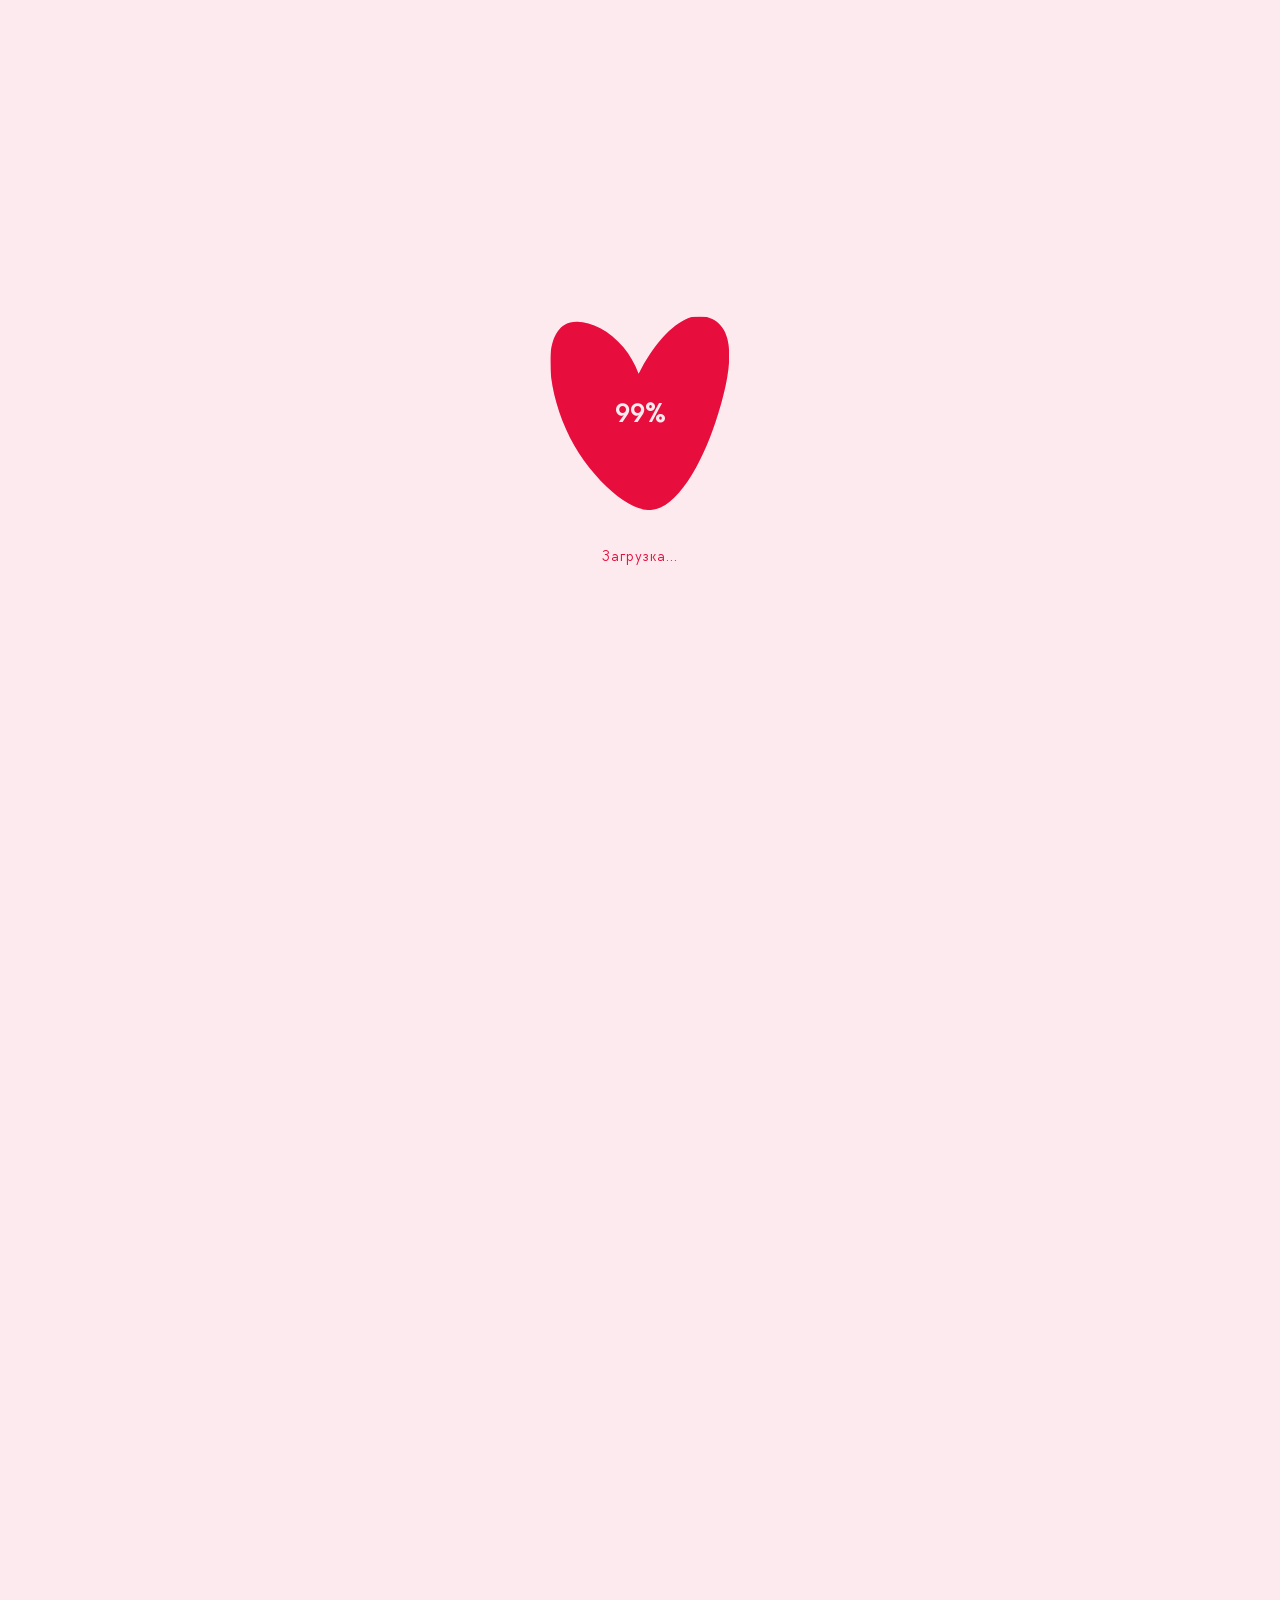
<file: index.html>
<!doctype html>
<html lang="ru">
<head>
  <meta charset="utf-8">
  <meta name="viewport" content="width=device-width, initial-scale=1">
  <title>Саша и Ксюша: приглашение на свадьбу</title>
  <meta name="description" content="Приглашаем стать частью нашей&nbsp;свадьбы!">
  <meta name="robots" content="noindex, nofollow">

  <!-- Open Graph -->
  <meta property="og:site_name" content="Приглашение">
  <meta property="og:url" content="https://schepi.love">
  <meta property="og:type" content="website">
  <meta property="og:title" content="Саша и Ксюша: приглашение на свадьбу">
  <meta property="og:description" content="Приглашаем стать частью нашей&nbsp;свадьбы!">
  <meta property="og:image" content="https://schepi.love/assets/images/og-image.png">
  <meta property="og:image:width" content="1200">
  <meta property="og:image:height" content="630">
  <meta property="og:image:alt" content="Приглашаем стать частью нашей&nbsp;свадьбы!">
  <meta name="twitter:card" content="summary_large_image">
  <meta name="twitter:title" content="Саша и Ксюша: приглашение на свадьбу">
  <meta name="twitter:description" content="Приглашаем стать частью нашей&nbsp;свадьбы!">
  <meta name="twitter:image" content="https://schepi.love/assets/images/og-image.png">
  <meta name="twitter:image:alt" content="Приглашаем стать частью нашей&nbsp;свадьбы!">

  <link rel="apple-touch-icon" sizes="180x180" href="assets/favicon/apple-touch-icon.png">
  <link rel="icon" type="image/png" sizes="32x32" href="assets/favicon/favicon-32x32.png">
  <link rel="icon" type="image/png" sizes="16x16" href="assets/favicon/favicon-16x16.png">
  <link rel="manifest" href="assets/favicon/site.webmanifest">

  <!-- Сбрасываем скролл до рендера страницы, чтобы не было flash -->
  <script>
    document.documentElement.classList.add('is-preloading');
    if ('scrollRestoration' in history) history.scrollRestoration = 'manual';
    document.documentElement.scrollTop = 0;
    window.scrollTo(0, 0);
  </script>

  <link rel="preload" href="assets/fonts/lapkoi.woff2" as="font" type="font/woff2" crossorigin>
  <link rel="preload" href="assets/fonts/TTChocolates-Regular.woff2" as="font" type="font/woff2" crossorigin>
  <link rel="preload" href="assets/fonts/TTChocolates-Bold.woff2" as="font" type="font/woff2" crossorigin>

  <link rel="stylesheet" href="styles.css">
</head>
<body>

  <audio id="bg-music" loop preload="none">
    <source src="assets/audio/background.mp3" type="audio/mpeg">
  </audio>

  <!-- Экран загрузки -->
  <div class="loader" id="loader">
    <div class="loader__heart-wrap">
      <div class="loader__heart-track"></div>
      <div class="loader__heart-fill" id="loaderFill"></div>
      <span class="loader__percent" id="loaderPercent">0%</span>
    </div>
    <p class="loader__text" id="loaderText">Загрузка.</p>
  </div>

  <!-- Музыкальная заставка -->
  <div class="music-gate" id="musicGate">
    <div class="gate__heart-wrap">
      <div class="gate__heart-bg"></div>
      <p class="gate__text">Нажмите,<br>чтобы открыть<br>приглашение</p>
    </div>
  </div>

  <main class="page">

    <!-- ── ШАПКА ─────────────────────────────────────────────── -->
    <section class="hero">
      <div class="container">

        <div class="hero__childhood">
          <div class="hero-polaroid hero-seq hero-seq-left">
            <figure class="polaroid polaroid--tilt-left">
              <picture>
                <source srcset="assets/images/sasha-child.webp" type="image/webp">
                <img class="polaroid__photo" src="assets/images/sasha-child.png" alt="Саша в детстве">
              </picture>
              <figcaption class="polaroid__caption" data-text="hero.captionSasha">это - Саша</figcaption>
            </figure>
          </div>

          <div class="hero-polaroid hero-seq hero-seq-right">
            <figure class="polaroid polaroid--tilt-right">
              <picture>
                <source srcset="assets/images/ksusha-child.webp" type="image/webp">
                <img class="polaroid__photo" src="assets/images/ksusha-child.png" alt="Ксюша в детстве">
              </picture>
              <figcaption class="polaroid__caption" data-text="hero.captionKsusha">а это - Ксюша</figcaption>
            </figure>
          </div>
        </div>

        <div class="greeting hero-seq hero-seq-text">
          <h1 class="h1"  data-text="hero.greetingTitle">Узнали?</h1>
          <p class="lead" data-text="hero.greetingText">
            Время пронеслось незаметно&nbsp;— и&nbsp;у&nbsp;этих&nbsp;двух&nbsp;милашек уже&nbsp;скоро&nbsp;свадьба!
          </p>
          <p class="lead lead--emphasis" data-text="hero.greetingBold">
            Да-да, сами в&nbsp;шоке!
          </p>
        </div>

        <div class="hero__couple hero-seq hero-seq-couple">
          <figure class="polaroid polaroid--tilt-small">
            <picture>
              <source srcset="assets/images/couple-heart.webp" type="image/webp">
              <img class="polaroid__photo" src="assets/images/couple-heart.png" alt="Саша и Ксюша сегодня">
            </picture>
            <figcaption class="polaroid__caption" data-text="hero.captionCouple">и вот мы теперь!</figcaption>
          </figure>
        </div>

        <div class="invitation-intro">
          <h2 class="h1 reveal-text"  data-text="hero.inviteTitle">Дорогие и близкие!</h2>
          <p class="lead reveal-text" data-text="hero.inviteText">
            Хотим разделить с&nbsp;вами одни&nbsp;из&nbsp;самых&nbsp;важных&nbsp;и&nbsp;радостных моментов&nbsp;нашей&nbsp;жизни!
          </p>
          <p class="lead lead--emphasis reveal-text" data-text="hero.inviteBold">
            Приглашаем стать частью нашей&nbsp;свадьбы!
          </p>
        </div>

      </div>
    </section>

    <div class="schedule__sep reveal" aria-hidden="true" hidden>
      <img src="assets/icons/heart-3.svg" alt="" class="schedule__sep-heart">
    </div>

    <!-- ── ПРОГРАММА ──────────────────────────────────────────── -->
    <section class="schedule">
      <div class="container">

        <!-- Роспись -->
        <article class="schedule__day js-day1" hidden>
          <h2 class="h1 schedule__label reveal-text">Роспись</h2>

          <div class="schedule__date-block">
            <p class="schedule__date selectable reveal-text">Четверг, 16&nbsp;июля 2026&nbsp;года</p>
          </div>

          <div class="cal reveal" aria-label="Неделя 13–19 июля 2026">
            <div class="cal__month">Июль 2026</div>
            <div class="cal__grid">
              <div class="cal__dow">Пн</div><div class="cal__dow">Вт</div>
              <div class="cal__dow">Ср</div><div class="cal__dow">Чт</div>
              <div class="cal__dow">Пт</div><div class="cal__dow">Сб</div>
              <div class="cal__dow">Вс</div>
              <div class="cal__day">13</div><div class="cal__day">14</div>
              <div class="cal__day">15</div>
              <div class="cal__day cal__day--d1" title="День росписи">
                <span class="cal__heart" aria-hidden="true">
                  <img class="heart_date" src="assets/icons/heart-3.svg" alt="">
                </span>
                <span class="cal__day-num">16</span>
              </div>
              <div class="cal__day">17</div><div class="cal__day">18</div>
              <div class="cal__day">19</div>
            </div>
          </div>

          <div class="program reveal">
            <div class="program__header">
              <span class="program__title-wrap">
                <img src="assets/icons/rings.svg"   alt="" class="program__icon--rings">
                <span class="program__title">Тайминги</span>
                <img src="assets/icons/heart-1.svg" alt="" class="program__icon--heart">
              </span>
            </div>
            <ul class="program__list" role="list">
              <li class="program__item">
                <span class="program__time">16:00</span>
                <span class="program__event">сбор у входа</span>
              </li>
              <li class="program__sep" aria-hidden="true"></li>
              <li class="program__item">
                <span class="program__time">16:20</span>
                <span class="program__event">вход во дворец</span>
              </li>
              <li class="program__sep" aria-hidden="true"></li>
              <li class="program__item">
                <span class="program__time">~16:40</span>
                <span class="program__event">церемония</span>
              </li>
              <li class="program__sep" aria-hidden="true"></li>
              <li class="program__item">
                <span class="program__time">~17:20</span>
                <span class="program__event">завершение</span>
              </li>
            </ul>
          </div>

          <div class="dresscode">
            <img class="block-icon reveal" src="assets/icons/dress.svg" alt="" aria-hidden="true">
            <h2 class="h1 dresscode__heading reveal-text">Дресс-код</h2>
            <p class="lead reveal-text">
              Выбирайте что-то праздничное, светлое и&nbsp;яркое — в&nbsp;тон праздника!
              Никаких излишне строгих и&nbsp;чёрных&nbsp;нарядов!
            </p>
            <p class="dresscode__warning reveal-text">
              Важно: в&nbspбелом&nbsp— только&nbspневеста!
            </p>
          </div>

          <div class="venue-block">
            <img class="block-icon reveal" src="assets/icons/map.svg" alt="" aria-hidden="true">
            <h2 class="h1 schedule__venue-title reveal-text">Место росписи</h2>
            <div class="venue">
              <figure class="polaroid polaroid--tilt-small venue__polaroid reveal">
                <img class="polaroid__photo" src="assets/images/venue-zags.webp" alt="Дворец бракосочетания на ВДНХ" loading="lazy">
                <figcaption class="polaroid__caption">Дворец бракосочетания на&nbsp;ВДНХ</figcaption>
              </figure>
              <p class="venue__address selectable reveal-text">Москва, проспект&nbsp;Мира, дом&nbsp;119&nbsp;стр&nbsp;421</p>
              <a class="btn btn_secondary reveal"
                 href="https://yandex.com/maps/-/CPCVQRl3"
                 target="_blank" rel="noopener noreferrer">Построить маршрут</a>
              <div class="parking venue-access reveal">
                <button class="parking__toggle" type="button"
                        aria-expanded="false" aria-controls="zags-access">
                  <span>как проехать</span>
                  <span class="parking__chevron" aria-hidden="true"></span>
                </button>
                <div class="parking__panel" id="zags-access" aria-hidden="true">
                  <div class="parking__panel-inner">
                    <div class="venue-access__card">
                      <p class="venue-access__text">
                        В&nbsp;день росписи можно проехать <b>на&nbsp;такси</b> на&nbsp;территорию&nbsp;ВДНХ прямо до&nbsp;здания Дворца бракосочетания: заезжать нужно через <a class="venue-access__text-link" href="https://yandex.ru/maps/-/CPtcaXnZ" target="_blank">КПП «1‑й&nbsp;Лихоборский»</a> с&nbsp;улицы Сельскохозяйственная<br/><br/><b>На&nbsp;личном авто</b> проехать прямо до&nbsp;здания дворца не&nbsp;получится, но&nbsp;можно оставить автомобиль на&nbsp;парковке возле <a class="venue-access__text-link" href="https://yandex.ru/maps/-/CPtcaXnZ" target="_blank">КПП «1‑й&nbsp;Лихоборский»</a> (350&nbsp;₽&nbsp;/&nbsp;час) и&nbsp;дойти пешком (около 5&nbsp;минут)<br/><br/>Интерактивная карта для удобства:
                      </p>
                      <div class="venue-access__map">
                        <iframe class="venue-access__iframe"
                                title="Маршрут от КПП «1-й Лихоборский» до Дворца бракосочетания"
                                data-src="https://yandex.ru/map-widget/v1/?um=constructor%3Ab5a00c6cb3d224ced686630fccbe30396a4fd5f0b3b00ae938d5b0f5fa74bb98&amp;source=constructor"
                                loading="lazy"
                                allowfullscreen></iframe>
                      </div>
                    </div>
                  </div>
                </div>
              </div>
            </div>
          </div>
        </article>

        <div class="schedule__sep js-sep-zags reveal" aria-hidden="true" hidden>
          <img src="assets/icons/heart-3.svg" alt="" class="schedule__sep-heart">
        </div>

        <!-- Семейный ужин -->
        <article class="schedule__day js-dinner" hidden>
          <h2 class="h1 schedule__label reveal-text">Семейный ужин</h2>

          <div class="schedule__date-block">
            <p class="schedule__date selectable reveal-text">Четверг, 16 июля 2026 года</p>
          </div>

          <div class="cal reveal" aria-label="Неделя 13–19 июля 2026">
            <div class="cal__month">Июль 2026</div>
            <div class="cal__grid">
              <div class="cal__dow">Пн</div><div class="cal__dow">Вт</div>
              <div class="cal__dow">Ср</div><div class="cal__dow">Чт</div>
              <div class="cal__dow">Пт</div><div class="cal__dow">Сб</div>
              <div class="cal__dow">Вс</div>
              <div class="cal__day">13</div><div class="cal__day">14</div>
              <div class="cal__day">15</div>
              <div class="cal__day cal__day--d1" title="Семейный ужин">
                <span class="cal__heart" aria-hidden="true">
                  <img class="heart_date" src="assets/icons/heart-3.svg" alt="">
                </span>
                <span class="cal__day-num">16</span>
              </div>
              <div class="cal__day">17</div><div class="cal__day">18</div>
              <div class="cal__day">19</div>
            </div>
          </div>

          <div class="program reveal">
            <div class="program__header">
              <span class="program__title-wrap">
                <img src="assets/icons/rings.svg" alt="" class="program__icon--rings">
                <span class="program__title">Тайминги</span>
                <img src="assets/icons/heart-1.svg" alt="" class="program__icon--heart">
              </span>
            </div>
            <ul class="program__list" role="list">
              <li class="program__item">
                <span class="program__time">18:00</span>
                <span class="program__event">сбор гостей</span>
              </li>
              <li class="program__sep" aria-hidden="true"></li>
              <li class="program__item">
                <span class="program__time">~20:30</span>
                <span class="program__event">тортик</span>
              </li>
              <li class="program__sep" aria-hidden="true"></li>
              <li class="program__item">
                <span class="program__time">~22:00</span>
                <span class="program__event">завершение</span>
              </li>
            </ul>
          </div>

          <div class="venue-block">
            <img class="block-icon reveal" src="assets/icons/map.svg" alt="" aria-hidden="true">
            <h2 class="h1 schedule__venue-title reveal-text">Место ужина</h2>
            <div class="venue">
              <figure class="polaroid polaroid--tilt-small venue__polaroid reveal">
                <img class="polaroid__photo" src="assets/images/bereg-veranda.webp" alt="Ресторан «Берег», верхняя веранда" loading="lazy">
                <figcaption class="polaroid__caption">Ресторан Берег,<br>верхняя веранда</figcaption>
              </figure>
              <p class="venue__address selectable reveal-text">Москва, улица&nbsp;Исаковского, дом&nbsp;37&nbsp;корпус&nbsp;2&nbsp;строение&nbsp;1</p>
              <a class="btn btn_secondary reveal"
                 href="https://yandex.ru/maps/-/CPhcE8O-"
                 target="_blank" rel="noopener noreferrer">Построить маршрут</a>
              <div class="parking reveal">
                <button class="parking__toggle" type="button"
                        aria-expanded="false" aria-controls="dinner-parking">
                  <span>парковка для гостей</span>
                  <span class="parking__chevron" aria-hidden="true"></span>
                </button>
                <div class="parking__panel" id="dinner-parking" aria-hidden="true">
                  <div class="parking__panel-inner">
                    <figure class="parking__card">
                      <img class="parking__image"
                           src="assets/images/bereg-parking.webp"
                           alt="Схема проезда к парковке ресторана «Берег»"
                           loading="lazy">
                      <button class="parking__zoom" type="button"
                              aria-haspopup="dialog" aria-controls="parking-lightbox">
                        увеличить
                      </button>
                    </figure>
                  </div>
                </div>
              </div>
            </div>
          </div>
        </article>

        <div class="schedule__sep js-sep-party reveal" aria-hidden="true" hidden>
          <img src="assets/icons/heart-3.svg" alt="" class="schedule__sep-heart">
        </div>

        <!-- Вечеринка -->
        <article class="schedule__day js-day2" hidden>
          <h2 class="h1 schedule__label reveal-text">Вечеринка</h2>

          <div class="schedule__date-block">
            <p class="schedule__date selectable reveal-text">Воскресенье, 19 июля 2026 года</p>
          </div>

          <div class="cal reveal" aria-label="Неделя 13–19 июля 2026">
            <div class="cal__month">Июль 2026</div>
            <div class="cal__grid">
              <div class="cal__dow">Пн</div><div class="cal__dow">Вт</div>
              <div class="cal__dow">Ср</div><div class="cal__dow">Чт</div>
              <div class="cal__dow">Пт</div><div class="cal__dow">Сб</div>
              <div class="cal__dow">Вс</div>
              <div class="cal__day">13</div><div class="cal__day">14</div>
              <div class="cal__day">15</div><div class="cal__day">16</div>
              <div class="cal__day">17</div><div class="cal__day">18</div>
              <div class="cal__day cal__day--d2" title="Вечеринка">
                <span class="cal__heart" aria-hidden="true">
                  <img class="heart_date" src="assets/icons/heart-3.svg" alt="">
                </span>
                <span class="cal__day-num">19</span>
              </div>
            </div>
          </div>

          <div class="program program--glass reveal">
            <div class="program__header">
              <span class="program__title-wrap">
                <img src="assets/icons/rings.svg"   alt="" class="program__icon--rings">
                <span class="program__title">Тайминги</span>
                <img src="assets/icons/heart-1.svg" alt="" class="program__icon--heart">
              </span>
            </div>
            <ul class="program__list" role="list">
              <li class="program__item">
                <span class="program__time">15:00</span>
                <span class="program__event">сбор гостей</span>
              </li>
              <li class="program__sep" aria-hidden="true"></li>
              <li class="program__item">
                <span class="program__time">16:00</span>
                <span class="program__event">церемония</span>
              </li>
              <li class="program__sep" aria-hidden="true"></li>
              <li class="program__item">
                <span class="program__time">17:15</span>
                <span class="program__event">праздничный ужин</span>
              </li>
              <li class="program__sep" aria-hidden="true"></li>
              <li class="program__item">
                <span class="program__time">18:20</span>
                <span class="program__event">горячие блюда</span>
              </li>
              <li class="program__sep" aria-hidden="true"></li>
              <li class="program__item">
                <span class="program__time">19:55</span>
                <span class="program__event">первый танец</span>
              </li>
              <li class="program__sep" aria-hidden="true"></li>
              <li class="program__item">
                <span class="program__time">20:40</span>
                <span class="program__event">тортик</span>
              </li>
              <li class="program__sep" aria-hidden="true"></li>
              <li class="program__item">
                <span class="program__time">21:30</span>
                <span class="program__event">танцы</span>
              </li>
              <li class="program__sep" aria-hidden="true"></li>
              <li class="program__item">
                <span class="program__time">23:00</span>
                <span class="program__event">завершение</span>
              </li>
            </ul>
            <img src="assets/icons/glass.svg" alt="" class="program__glass-img">
          </div>

          <div class="age-limit">
            <img class="block-icon reveal" src="assets/icons/18+.svg" alt="" aria-hidden="true">
            <p class="h1 age-limit__badge reveal-text">Только взрослые</p>
            <p class="lead reveal-text">
              Мы хотим, чтобы все гости могли отдохнуть и&nbsp;круто провести время, поэтому праздник&nbsp;строго&nbsp;без&nbsp;детей
            </p>
          </div>

          <div class="dresscode">
            <img class="block-icon reveal" src="assets/icons/dress.svg" alt="" aria-hidden="true">
            <h2 class="h1 dresscode__heading reveal-text">Дресс-код</h2>
            <p class="lead dresscode__lead reveal-text">
              Будем рады, если&nbsp;вы&nbsp;поддержите стиль и&nbsp;цвет нашей свадьбы в&nbsp;своих&nbsp;нарядах
            </p>

            <div class="dresscode__palette reveal">
              <span class="dresscode__swatch" style="--sw: #F3D8CD" title="#F3D8CD"></span>
              <span class="dresscode__swatch" style="--sw: #E7D2E5" title="#E7D2E5"></span>
              <span class="dresscode__swatch" style="--sw: #CCDBE2" title="#CCDBE2"></span>
              <span class="dresscode__swatch" style="--sw: #EDB3C9" title="#EDB3C9"></span>
            </div>

            <p class="dresscode__warning reveal-text">
              Важно: в&nbspбелом&nbsp— только&nbspневеста!
            </p>

            <div class="carousel reveal" role="region" aria-label="Примеры образов">
              <figure class="polaroid polaroid--tilt-small carousel__polaroid">
                <div class="carousel__photos">
                  <img class="carousel__slide is-active" src="assets/images/look_01.webp" alt="Пример образа 1">
                  <img class="carousel__slide" src="assets/images/look_02.webp" alt="Пример образа 2" loading="lazy">
                  <img class="carousel__slide" src="assets/images/look_03.webp" alt="Пример образа 3" loading="lazy">
                  <img class="carousel__slide" src="assets/images/look_04.webp" alt="Пример образа 4" loading="lazy">
                  <img class="carousel__slide" src="assets/images/look_05.webp" alt="Пример образа 5" loading="lazy">
                  <button class="carousel__btn carousel__btn--prev" aria-label="Предыдущий образ">&#8249;</button>
                  <button class="carousel__btn carousel__btn--next" aria-label="Следующий образ">&#8250;</button>
                </div>
                <figcaption class="polaroid__caption carousel__counter" aria-live="polite">1 / 5</figcaption>
              </figure>
            </div>
          </div>

          
          <div class="wishes">
            <img class="block-icon reveal" src="assets/icons/gift.svg" alt="" aria-hidden="true">
            <h2 class="h1 reveal-text">Мини-пожелание</h2>
            <p class="lead reveal-text">
              Цветы завянут, а&nbsp;предметов для&nbsp;дома у&nbsp;нас уже и&nbsp;так&nbsp;предостаточно. Лучший&nbsp;подарок&nbsp;— вклад в&nbsp;семейный бюджет или&nbsp;свадебное&nbsp;путешествие!
            </p>
          </div>

          <div class="venue-block">
            <img class="block-icon reveal" src="assets/icons/map.svg" alt="" aria-hidden="true">
            <h2 class="h1 schedule__venue-title reveal-text">Место вечеринки</h2>
            <div class="venue">
              <figure class="polaroid polaroid--tilt-small venue__polaroid reveal">
                <img class="polaroid__photo" src="assets/images/venue-sunveranda.jpg" alt="The Sun Veranda" loading="lazy">
                <figcaption class="polaroid__caption">The Sun Veranda</figcaption>
              </figure>
              <p class="venue__address selectable reveal-text">Московская область, город&nbsp;Солнечногорск, Тимоновское&nbsp;шоссе,&nbsp;дом&nbsp;36</p>
              <a class="btn btn_secondary reveal"
                 href="https://yandex.com/maps/-/CPCVQ4ic"
                 target="_blank" rel="noopener noreferrer">Построить маршрут</a>
            </div>
          </div>

          <div class="chat" id="chat" hыузidden>
            <img class="block-icon reveal" src="assets/icons/chat.svg" alt="" aria-hidden="true">
            <h2 class="h1 reveal-text">Чат для гостей</h2>
            <p class="lead reveal-text">
              Мы&nbsp;создали чатик&nbsp;праздника, в&nbsp;котором будем общаться и&nbsp;обмениваться контентом до, во&nbsp;время и&nbsp;после&nbsp;свадьбы
            </p>
            <a class="btn btn_secondary reveal" href="https://t.me/+7CnT7kTB7nszODEy" target="_blank" rel="noopener noreferrer">Вступить в&nbsp;чатик</a>
          </div>

           <div class="contacts">
            <img class="block-icon reveal" src="assets/icons/contacts.svg" alt="" aria-hidden="true">
            <h2 class="h1 reveal-text">Контакты</h2>
            <p class="lead reveal-text">Остались вопросы по мероприятию или&nbsp;готовите&nbsp;творческий&nbsp;подарок?</p>
            <ul class="contacts__list">
              <li class="contacts__item reveal-text">
                <span class="contacts__role selectable">Александр, ведущий</span>
                <a class="contacts__phone" href="tel:+79653122266">+7 (965) 312-22-66</a>
              </li>
              <li class="contacts__item reveal-text">
                <span class="contacts__role selectable">Аделина, организатор</span>
                <a class="contacts__phone" href="tel:+79677737711">+7 (967) 773-77-11</a>
              </li>
            </ul>
          </div>
         
        </article>

      </div>
    </section>

    <div class="schedule__sep reveal" aria-hidden="true" hidden>
      <img src="assets/icons/heart-3.svg" alt="" class="schedule__sep-heart">
    </div>

    <!-- ── АНКЕТА ──────────────────────────────────────────────── -->
    <section class="rsvp" id="rsvp">
      <div class="container">
        <h2 class="h1 reveal-text">Анкета для гостей</h2>
        <p class="lead reveal-text">Пожалуйста, заполните данные за себя и каждого,&nbsp;кто идёт&nbsp;с&nbsp;вами</p>
        <form class="rsvp-form" id="rsvp-form" novalidate>
          <div class="rsvp-form__list reveal" id="rsvp-guest-list"></div>
          <button type="button" class="btn btn_secondary rsvp-form__add-btn reveal" id="rsvp-add-btn">+ Добавить гостя</button>
          <button type="submit" class="btn rsvp-form__submit reveal">Отправить анкету</button>

          <div class="rsvp-confirm" id="rsvp-confirm" hidden>
            <div class="rsvp-confirm__heart"></div>
            <p class="rsvp-confirm__title">Спасибо за&nbsp;ответы!</p>
            <p class="rsvp-confirm__text">Ксюша уже придумала идеальную рассадку&nbsp;гостей. Саша тоже… Но&nbsp;это&nbsp;уже совсем другая&nbsp;история&nbsp;😄</p>
          </div>
        </form>
      </div>
    </section>

  </main>

  <!-- ── ПОДВАЛ ─────────────────────────────────────────────── -->
  <footer class="footer">
    <div class="container">
      <p class="footer__sign reveal-text">с любовью, Ксюша&nbsp;и&nbsp;Саша</p>
      <div class="footer__heart-wrap reveal">
        <picture>
          <source srcset="assets/images/couple-heart-footer.webp" type="image/webp">
          <img class="footer__photo" src="assets/images/couple-heart-footer.png" alt="Ксюша и Саша" loading="lazy">
        </picture>
      </div>
    </div>
  </footer>

  <dialog class="lightbox" id="parking-lightbox" aria-label="Схема парковки">
    <button class="lightbox__close" type="button" aria-label="Закрыть">&times;</button>
    <img class="lightbox__image"
         src="assets/images/bereg-parking.webp"
         alt="Схема проезда к парковке ресторана «Берег»">
  </dialog>

  <script src="config.js"></script>
  <script src="script.js"></script>
  <script src="app.js"></script>

</body>
</html>
</file>
<file: styles.css>
/* ============================================================
   СВАДЕБНЫЙ САЙТ — СТИЛИ
   ============================================================ */


/* ------------------------------------------------------------
   1. ШРИФТЫ
   ------------------------------------------------------------ */

@font-face {
  font-family: "Lapkoi";
  src: url("assets/fonts/lapkoi.woff2") format("woff2");
  font-weight: 200 400;
  font-style: normal;
  font-display: swap;
}

@font-face {
  font-family: "TT Chocolates";
  src: url("assets/fonts/TTChocolates-Regular.woff2") format("woff2");
  font-weight: 400;
  font-style: normal;
  font-display: swap;
}

@font-face {
  font-family: "TT Chocolates";
  src: url("assets/fonts/TTChocolates-Bold.woff2") format("woff2");
  font-weight: 700;
  font-style: normal;
  font-display: swap;
}


/* ------------------------------------------------------------
   2. ДИЗАЙН-ТОКЕНЫ
   Меняй значения здесь — сайт обновится везде разом.
   ------------------------------------------------------------ */

:root {
  --color-bg:        #FCEAEE;
  --color-text:      #340410;
  --color-accent:    #E70D3D;
  --color-card:      #E70D3D;
  --color-card-text: #FCEAEE;
  --color-white:     #FFFFFF;

  --font-heading: "Lapkoi", "Caveat", cursive;
  --font-body:    "TT Chocolates", "Onest", system-ui, sans-serif;

  /* Базовые значения для экранов ≤389px */
  --fs-heading: 60px;
  --fs-body:    20px;
  --fs-caption: calc(var(--fs-heading) * 0.62);
  --max-text:   350px;

  --space-xs:  8px;
  --space-sm:  16px;
  --space-md:  24px;
  --space-lg:  40px;
  --space-xl:  72px;

  --content-max: 640px;

  --radius-sm:   6px;
  --radius-md:   16px;
  --radius-lg:   28px;
  --radius-pill: 999px;
}


/* ------------------------------------------------------------
   3. СБРОС / БАЗОВЫЕ
   ------------------------------------------------------------ */

*, *::before, *::after {
  box-sizing: border-box;
}

[hidden] {
  display: none !important;
}

html {
  scroll-behavior: auto;
  overflow-x: clip;
}

body {
  margin: 0;
  background: var(--color-bg);
  color: var(--color-text);
  font-family: var(--font-body);
  font-size: var(--fs-body);
  line-height: 1.35;
  -webkit-font-smoothing: antialiased;
  -moz-osx-font-smoothing: grayscale;
  overflow-x: hidden;
  user-select: none;
  -webkit-user-select: none;
}

/* Скролл-лок под заставкой */
html.is-locked,
body.is-locked {
  overflow: hidden;
}

body.is-locked {
  position: fixed;
  inset: 0;
  width: 100%;
}

/* Скроллбар */
::-webkit-scrollbar {
  width: 12px;
  height: 12px;
}

::-webkit-scrollbar-thumb {
  background-color: var(--color-accent);
}

::-webkit-scrollbar-track {
  background-color: var(--color-bg);
}

img, svg {
  display: block;
  max-width: 100%;
}


/* ------------------------------------------------------------
   4. ТИПОГРАФИКА
   ------------------------------------------------------------ */

.h1, .h2 {
  font-family: var(--font-heading);
  font-weight: 200;
  color: var(--color-accent);
  text-align: center;
  line-height: normal;
  margin: 0 auto var(--space-md);
  font-size: var(--fs-heading);
  max-width: var(--max-text);
}

a, button {
  -webkit-tap-highlight-color: transparent;
}

.lead {
  text-align: center;
  font-size: var(--fs-body);
  line-height: normal;
  margin: 0 auto var(--space-sm);
  max-width: var(--max-text);
}

.lead--emphasis {
  font-weight: 700;
}

/* Текст, который можно выделить (адреса, телефоны) */
.selectable {
  user-select: text;
  -webkit-user-select: text;
}


/* ------------------------------------------------------------
   5. КОМПОНЕНТЫ
   ------------------------------------------------------------ */

.container {
  width: 100%;
  max-width: var(--content-max);
  margin: 0 auto;
  padding: 0 var(--space-md);
}

/* ---- Полароид ---- */
.polaroid {
  display: block;
  background: var(--color-white);
  padding: 12px 12px 0;
  box-shadow: 0 8px 22px rgba(52, 4, 16, 0.12);
  position: relative;
  width: 100%;
  max-width: 100%;
  margin-inline: auto;
  transform-origin: center 18%;
  will-change: transform, opacity;
}

.polaroid__photo {
  display: block;
  width: 100%;
  aspect-ratio: 1 / 1;
  object-fit: cover;
  background: #f4f4f4;
}

.polaroid__caption {
  font-family: var(--font-heading);
  font-weight: 200;
  font-size: var(--fs-caption);
  color: var(--color-text);
  text-align: center;
  padding: 10px 4px 18px;
  line-height: 1;
  word-break: normal;
}

.polaroid--tilt-left  { transform: rotate(-6deg); }
.polaroid--tilt-right { transform: rotate(5deg); }
.polaroid--tilt-small { transform: rotate(-2deg); }

/* Подписи в детских полароидах — масштабируются с экраном */
.hero__childhood .polaroid__caption {
  white-space: nowrap;
  font-size: clamp(14px, 9.3vw, 56px);
}

/* ---- Кнопки ---- */
.btn {
  display: inline-block;
  background: var(--color-accent);
  color: var(--color-bg);
  font-family: var(--font-body);
  font-size: var(--fs-body);
  font-weight: 700;
  text-decoration: none;
  text-transform: uppercase;
  letter-spacing: 0.06em;
  padding: 14px 32px;
  border-radius: var(--radius-pill);
  border: none;
  cursor: pointer;
  transition: background 0.3s ease, color 0.3s ease, opacity 0.3s ease, outline-color 0.3s ease;
}

.btn:disabled {
  opacity: 0.3;
  cursor: not-allowed;
}

.btn_secondary {
  background: transparent;
  outline: 2px solid var(--color-accent);
  color: var(--color-accent);
}

.btn:focus-visible,
.btn:active {
  background: color-mix(in srgb, var(--color-accent), black 14%);
}

.btn_secondary:focus-visible,
.btn_secondary:active {
  background: var(--color-accent);
  color: var(--color-bg);
}

@media (hover: hover) and (pointer: fine) {
  .btn:hover {
    background: color-mix(in srgb, var(--color-accent), white 18%);
  }

  .btn_secondary:hover {
    background: var(--color-accent);
    color: var(--color-bg);
    outline: none;
  }

  .pill:hover {
    background: rgba(231, 13, 61, 0.1);
  }

  .sr-only:checked + .pill:hover {
    background: var(--color-accent);
  }

  .hot-option:hover {
    background: rgba(231, 13, 61, 0.07);
  }

  .sr-only:checked + .hot-option:hover {
    background: var(--color-accent);
  }
}

/* ---- Мини-календарь ---- */
.cal {
  background: var(--color-white);
  border-radius: var(--radius-md);
  /* нижний padding оставляет место для карточки программы */
  padding: var(--space-md) var(--space-md) calc(var(--space-md) + var(--space-lg));
  margin-bottom: 0;
  margin-inline: var(--space-lg);
  box-shadow: 0 4px 16px rgba(52, 4, 16, 0.08);
}

.cal__month {
  font-family: var(--font-body);
  font-weight: 700;
  font-size: var(--fs-body);
  text-align: center;
  text-transform: uppercase;
  letter-spacing: 0.08em;
  color: var(--color-text);
  margin-bottom: var(--space-sm);
}

.cal__grid {
  display: grid;
  grid-template-columns: repeat(7, 1fr);
  gap: 4px;
}

.cal__dow {
  font-family: var(--font-body);
  font-size: 11px;
  font-weight: 700;
  text-transform: uppercase;
  letter-spacing: 0.05em;
  color: var(--color-text);
  opacity: 0.4;
  text-align: center;
  padding-bottom: 6px;
}

.cal__day,
.cal__empty {
  font-family: var(--font-body);
  font-size: 14px;
  color: var(--color-text);
  text-align: center;
  aspect-ratio: 1 / 1;
  display: flex;
  align-items: center;
  justify-content: center;
  border-radius: 50%;
}

.cal__day--d1,
.cal__day--d2 {
  position: relative;
  color: var(--color-white);
  font-weight: 700;
}

.cal__heart {
  position: absolute;
  inset: -2px;
  display: flex;
  align-items: center;
  justify-content: center;
  z-index: 0;
}

.cal__heart img {
  width: 100%;
  height: 100%;
  object-fit: contain;
}

.cal__day-num {
  position: relative;
  z-index: 1;
}

/* ---- Карточка программы ---- */
.program {
  background: var(--color-accent);
  border-radius: var(--radius-md);
  padding: var(--space-md) var(--space-md) var(--space-lg);
  margin-top: calc(-1 * var(--space-lg)); /* «наезжает» на нижний padding календаря */
  margin-bottom: var(--space-lg);
  position: relative;
  z-index: 1;
}

.program--glass {
  padding-bottom: calc(var(--space-md) + 85px);
}

.program__header {
  text-align: center;
  padding-top: 60px;
  margin-bottom: var(--space-md);
  padding-bottom: var(--space-xs);
}

.program__title-wrap {
  position: relative;
  display: inline-block;
}

.program__title {
  font-family: var(--font-body);
  font-weight: 700;
  font-size: calc(var(--fs-heading) * 0.55);
  text-transform: uppercase;
  letter-spacing: 0.08em;
  color: var(--color-bg);
  line-height: 1;
  display: inline;
}

.program__icon--rings {
  position: absolute;
  height: 47px;
  width: auto;
  right: calc(100% + 9px);
  bottom: 46px;
}

.program__icon--heart {
  position: absolute;
  height: 28px;
  width: auto;
  left: calc(100% + 29px);
  bottom: -14px;
}

/* Grid-список: display:contents на <li> «растворяет» их в сетке,
   разделители растягиваются через margin-inline: -9999px */
.program__list {
  list-style: none;
  margin: 0;
  padding: 0;
  display: grid;
  grid-template-columns: max-content max-content;
  justify-content: center;
  overflow: hidden;
}

.program__item {
  display: contents;
}

.program__sep {
  grid-column: 1 / -1;
  margin-inline: -9999px;
  border: none;
  border-top: 2.4375px dashed var(--color-bg);
  padding-block: 0;
}

.program__time {
  font-family: var(--font-body);
  font-weight: 400;
  font-size: var(--fs-body);
  text-transform: uppercase;
  color: var(--color-bg);
  padding-right: clamp(12px, 5.5vw, 42px);
  padding-block: clamp(14px, 3.5vw, 24px);
  align-self: center;
}

.program__event {
  font-family: var(--font-heading);
  font-weight: 200;
  font-size: calc(var(--fs-heading) * 0.65);
  line-height: 1;
  color: var(--color-bg);
  text-align: left;
  padding-block: clamp(14px, 3.5vw, 24px);
  align-self: center;
}

.program__glass-img {
  position: absolute;
  bottom: 24px;
  right: 36px;
  height: 75px;
  width: auto;
}

/* ---- Карусель образов ---- */
/* ---- Карусель образов ---- */
.carousel {
  display: flex;
  justify-content: center;
  margin-top: var(--space-lg);
  margin-bottom: var(--space-lg);
}

.carousel__polaroid {
  width: 100%;
  max-width: 380px;
}

/* Обёртка фото: задаёт пропорцию и контекст позиционирования для слайдов и стрелок */
.carousel__photos {
  position: relative;
  aspect-ratio: 1 / 1;
  touch-action: pan-y; /* вертикальный скролл страницы не блокируется */
}

/* Слайды стекаются поверх друг друга, переключаются через opacity */
.carousel__slide {
  position: absolute;
  inset: 0;
  width: 100%;
  height: 100%;
  object-fit: cover;
  max-width: none;
  display: block;
  opacity: 0;
  transition: opacity 0.45s ease;
}

.carousel__slide.is-active {
  opacity: 1;
  z-index: 1;
}

/* Стрелки: круглые кнопки, наполовину выходят за край фото */
.carousel__btn {
  position: absolute;
  top: 50%;
  transform: translateY(-50%);
  z-index: 2;
  width: 36px;
  height: 36px;
  border-radius: 50%;
  border: none;
  background: rgba(252, 234, 238, 0.8);
  color: var(--color-accent);
  font-size: 24px;
  line-height: 1;
  display: flex;
  align-items: center;
  justify-content: center;
  cursor: pointer;
  transition: background 0.22s ease;
  -webkit-tap-highlight-color: transparent;
  padding: 0 0 2px; /* оптическая корректировка символа ‹ › */
}

.carousel__btn--prev { left:  -14px; }
.carousel__btn--next { right: -14px; }

@media (hover: hover) and (pointer: fine) {
  .carousel__btn:hover {
    background: rgba(252, 234, 238, 1);
  }
}


/* ------------------------------------------------------------
   6. СЕКЦИИ
   ------------------------------------------------------------ */

/* ---- Шапка ---- */
.hero {
  padding: var(--space-xl) 0 var(--space-lg);
}

.hero__childhood {
  display: grid;
  grid-template-columns: 1fr 1fr;
  gap: var(--space-sm);
  align-items: start;
  margin-bottom: var(--space-xl);
  margin-left:  calc(-1 * var(--space-md));
  margin-right: calc(-1 * var(--space-md));
}

.greeting {
  text-align: center;
  margin-bottom: var(--space-lg);
}

.hero__couple {
  text-align: center;
  margin-bottom: var(--space-lg);
}

.hero__couple .polaroid {
  max-width: 280px;
}

.invitation-intro {
  text-align: center;
  margin-top: var(--space-xl);
}

/* ---- Блок дней свадьбы ---- */
.schedule {
  padding-bottom: var(--space-xl);
}

.schedule__day {
  text-align: center;
}

.schedule__label {
  margin-bottom: var(--space-sm);
}

.schedule__date-block {
  margin-bottom: var(--space-lg);
}

.schedule__date {
  font-family: var(--font-body);
  font-size: var(--fs-body);
  font-weight: 400;
  color: var(--color-text);
  margin: 0 0 var(--space-xs);
}

.schedule__time {
  font-family: var(--font-body);
  font-size: calc(var(--fs-heading) * 0.85);
  font-weight: 700;
  color: var(--color-accent);
  margin: 0;
  line-height: 1;
}

.schedule__tbd {
  font-family: var(--font-body);
  font-size: var(--fs-body);
  color: #AC8F97;
  margin: 0 auto;
  max-width: var(--max-text);
}

.schedule__sep {
  display: flex;
  justify-content: center;
  padding: var(--space-lg) 0;
}

.schedule__sep-heart {
  width: 48px;
  height: auto;
  opacity: 0.7;
}

/*.schedule__venue-title {
  margin-top: var(--space-xl);
  margin-bottom: var(--space-md);
} */

.venue-block {
  margin-top: var(--space-xl);
  margin-bottom: var(--space-xl);
}

.venue {
  display: flex;
  flex-direction: column;
  align-items: center;
  gap: var(--space-md);
}



.venue__polaroid {
  max-width: 380px;
}

.venue__address {
  font-family: var(--font-body);
  font-size: var(--fs-body);
  color: var(--color-text);
  text-align: center;
  margin: 0;
  max-width: var(--max-text);
}

/* ---- Раскрывающаяся схема парковки ---- */
.parking {
  width: 100%;
  margin-top: calc(-1 * var(--space-xs));
}

.parking__toggle {
  display: inline-flex;
  align-items: center;
  gap: 10px;
  padding: 4px 2px;
  border: 0;
  border-bottom: 1.5px dashed currentColor;
  background: transparent;
  color: var(--color-accent);
  font: 700 var(--fs-body) / 1.2 var(--font-body);
  cursor: pointer;
  transition: color 0.25s ease, border-color 0.25s ease;
}

.parking__chevron {
  width: 9px;
  height: 9px;
  border-right: 2px solid currentColor;
  border-bottom: 2px solid currentColor;
  transform: translateY(-2px) rotate(45deg);
  transition: transform 0.45s cubic-bezier(0.19, 1, 0.22, 1);
}

.parking__toggle[aria-expanded="true"] .parking__chevron {
  transform: translateY(3px) rotate(225deg);
}

.parking__toggle:focus-visible {
  outline: 2px solid var(--color-accent);
  outline-offset: 5px;
  border-bottom-color: transparent;
}

.parking__panel {
  display: grid;
  grid-template-rows: 0fr;
  opacity: 0;
  transform: translateY(-10px);
  transition:
    grid-template-rows 0.55s cubic-bezier(0.19, 1, 0.22, 1),
    opacity 0.35s ease,
    transform 0.55s cubic-bezier(0.19, 1, 0.22, 1);
}

.parking.is-open .parking__panel {
  grid-template-rows: 1fr;
  opacity: 1;
  transform: translateY(0);
}

.parking__panel-inner {
  overflow: hidden;
  padding-inline: 8px;
}

.parking__card {
  position: relative;
  width: 100%;
  margin: var(--space-md) auto 10px;
  padding: 10px;
  background: var(--color-white);
  box-shadow: 0 8px 22px rgba(52, 4, 16, 0.12);
}

.parking__image {
  display: block;
  width: 100%;
  height: auto;
}

/* ---- Проезд к месту росписи ---- */
.venue-access__card {
  width: 100%;
  margin: var(--space-md) auto 10px;
  padding: clamp(18px, 5vw, 30px);
  border-radius: var(--radius-md);
  background: var(--color-white);
  box-shadow: 0 8px 22px rgba(52, 4, 16, 0.12);
}

.venue-access__text {
  max-width: 520px;
  margin: 0 auto var(--space-md);
  color: var(--color-text);
  font: 400 clamp(17px, 4.5vw, 21px) / 1.4 var(--font-body);
  text-align: left;
}

.venue-access__text-link {
  color: var(--color-text);
  text-decoration: none;
  font-weight: 600;
  border-bottom: 1px dashed currentColor;
}

.venue-access__links {
  display: flex;
  flex-wrap: wrap;
  justify-content: center;
  gap: 10px;
  margin-bottom: var(--space-md);
}

.venue-access__link {
  display: inline-flex;
  align-items: center;
  min-height: 42px;
  padding: 8px 14px;
  border: 1.5px solid var(--color-accent);
  border-radius: var(--radius-pill);
  color: var(--color-accent);
  font: 700 16px / 1.15 var(--font-body);
  text-align: center;
  text-decoration: none;
  transition: background 0.25s ease, color 0.25s ease;
}

.venue-access__link:focus-visible {
  outline: 2px solid var(--color-accent);
  outline-offset: 3px;
}

.venue-access__map {
  position: relative;
  width: 100%;
  aspect-ratio: 950 / 700;
  min-height: 280px;
  overflow: hidden;
  border-radius: calc(var(--radius-md) - 4px);
  background: #eadde0;
}

.venue-access__iframe {
  display: block;
  width: 100%;
  height: 100%;
  border: 0;
}

.parking__zoom {
  position: absolute;
  right: 18px;
  bottom: 18px;
  padding: 7px 13px;
  border: 1px solid rgba(255, 255, 255, 0.65);
  border-radius: var(--radius-pill);
  background: rgba(52, 4, 16, 0.76);
  color: var(--color-white);
  font: 700 14px / 1 var(--font-body);
  letter-spacing: 0.04em;
  text-transform: lowercase;
  cursor: pointer;
  box-shadow: 0 4px 14px rgba(52, 4, 16, 0.2);
  backdrop-filter: blur(6px);
  transition: background 0.25s ease, transform 0.25s ease;
}

.parking__zoom:focus-visible {
  outline: 2px solid var(--color-white);
  outline-offset: 3px;
}

.lightbox {
  width: 100vw;
  max-width: none;
  height: 100dvh;
  max-height: none;
  margin: 0;
  padding: clamp(18px, 4vw, 48px);
  border: 0;
  background: transparent;
  overflow: hidden;
}

.lightbox[open] {
  display: grid;
  place-items: center;
  animation: lightboxIn 0.3s ease both;
}

.lightbox::backdrop {
  background: rgba(24, 2, 8, 0.88);
  backdrop-filter: blur(5px);
}

.lightbox__image {
  display: block;
  max-width: 100%;
  max-height: calc(100dvh - clamp(36px, 8vw, 96px));
  width: auto;
  height: auto;
  object-fit: contain;
  box-shadow: 0 16px 50px rgba(0, 0, 0, 0.35);
}

.lightbox__close {
  position: fixed;
  z-index: 1;
  top: max(14px, env(safe-area-inset-top));
  right: max(14px, env(safe-area-inset-right));
  display: grid;
  place-items: center;
  width: 44px;
  height: 44px;
  padding: 0;
  border: 1px solid rgba(255, 255, 255, 0.55);
  border-radius: 50%;
  background: rgba(52, 4, 16, 0.72);
  color: var(--color-white);
  font: 300 34px / 1 var(--font-body);
  cursor: pointer;
  backdrop-filter: blur(6px);
}

.lightbox__close:focus-visible {
  outline: 2px solid var(--color-white);
  outline-offset: 3px;
}

@keyframes lightboxIn {
  from { opacity: 0; transform: scale(0.97); }
  to   { opacity: 1; transform: scale(1); }
}

@media (hover: hover) and (pointer: fine) {
  .parking__toggle:hover {
    color: color-mix(in srgb, var(--color-accent), white 18%);
  }

  .parking__zoom:hover {
    background: rgba(231, 13, 61, 0.9);
    transform: translateY(-2px);
  }

  .venue-access__link:hover {
    background: var(--color-accent);
    color: var(--color-bg);
  }
}

/* ---- Дресс-код ---- */
.dresscode {
  margin-top: var(--space-xl);
  text-align: center;
}

.dresscode__lead {
  margin-bottom: var(--space-lg);
}

.dresscode__palette {
  display: flex;
  justify-content: center;
  gap: var(--space-sm);
  margin-bottom: var(--space-md);
}

.dresscode__swatch {
  display: inline-block;
  width: 56px;
  height: 56px;
  border-radius: 50%;
  background-color: var(--sw);
}

.dresscode__warning {
  font-family: var(--font-body);
  font-size: var(--fs-body);
  font-weight: 700;
  color: var(--color-accent);
  margin: 0 auto;
  max-width: var(--max-text);
}

/* ---- Иконки блоков (Мини-пожелание / 18+ / Чатик) ---- */
.block-icon {
  display: block;
  margin: 0 auto;
  height: 75px;
  width: auto;
}

/* ---- 18+ / Пожелания / Контакты ---- */
.age-limit {
  margin-top: var(--space-xl);
  text-align: center;
}

.wishes {
  margin-top: var(--space-xl);
  text-align: center;
}

.contacts {
  margin-top: var(--space-xl);
  text-align: center;
}

.chat {
  margin-top: var(--space-xl);
  margin-bottom: var(--space-lg);
  text-align: center;
}

.chat .btn {
  margin-top: var(--space-md);
}

.contacts__list {
  list-style: none;
  margin: var(--space-md) auto 0;
  padding: 0;
  display: flex;
  flex-direction: column;
  gap: var(--space-lg);
  max-width: var(--max-text);
}

.contacts__item {
  display: flex;
  flex-direction: column;
  gap: 4px;
}

.contacts__role {
  font-family: var(--font-body);
  font-size: var(--fs-body);
  color: var(--color-text);
  opacity: 0.55;
}

.contacts__phone {
  font-family: var(--font-body);
  font-weight: 700;
  font-size: var(--fs-body);
  color: var(--color-accent);
  text-decoration: none;
}

.contacts__phone:hover,
.contacts__phone:focus-visible {
  text-decoration: underline;
}

/* ---- Подвал ---- */
.footer {
  padding: var(--space-xl) 0 var(--space-lg);
  text-align: center;
}

.footer__heart-wrap {
  width: 200px;
  height: 216px;
  margin: 25px auto var(--space-lg);
}

.footer__photo {
  width: 100%;
  height: 100%;
  object-fit: cover;
  max-width: none;
  -webkit-mask-image: url('assets/icons/heart-3.svg');
          mask-image: url('assets/icons/heart-3.svg');
  -webkit-mask-size: contain;
          mask-size: contain;
  -webkit-mask-repeat: no-repeat;
          mask-repeat: no-repeat;
  -webkit-mask-position: center;
          mask-position: center;
}

.footer__sign {
  font-family: var(--font-heading);
  font-weight: 200;
  font-size: var(--fs-heading);
  color: var(--color-accent);
  line-height: 0.75;
  margin: 0 auto;
  max-width: var(--max-text);
}


/* ------------------------------------------------------------
   7. АНКЕТА ГОСТЕЙ (RSVP)
   ------------------------------------------------------------ */

/* Скрытый элемент-лейбл для radio/checkbox (accessibility) */
.sr-only {
  position: absolute;
  width: 1px; height: 1px;
  padding: 0; margin: -1px;
  overflow: hidden;
  clip: rect(0, 0, 0, 0);
  white-space: nowrap;
  border: 0;
}

.rsvp-form {
  display: flex;
  flex-direction: column;
  gap: var(--space-lg);
  margin-top: var(--space-lg);
}

.rsvp-form__add-btn {
  align-self: center;
  outline-style: dashed;
  cursor: pointer;
}

.rsvp-form__submit {
  align-self: center;
  margin-top: 8px;
  cursor: pointer;
}

.guest-card {
  background: rgba(255, 255, 255, 0.55);
  border-radius: var(--radius-lg);
  padding: var(--space-md);
  display: flex;
  flex-direction: column;
  gap: var(--space-md);
  margin-bottom: 25px;
}

.guest-card__header {
  display: flex;
  align-items: center;
  gap: var(--space-sm);
}

.guest-card__name {
  font-family: var(--font-heading);
  font-weight: 200;
  font-size: calc(var(--fs-heading) * 0.72);
  color: var(--color-text);
  margin: 0;
  flex: 1;
  line-height: 1.1;
}

.guest-card__name-input {
  flex: 1;
}

.guest-card__remove {
  flex-shrink: 0;
  background: none;
  border: none;
  font-size: 1.5rem;
  line-height: 1;
  color: var(--color-text);
  opacity: 0.35;
  cursor: pointer;
  padding: 4px 8px;
  transition: opacity 0.3s ease;
}
.guest-card__remove:hover { opacity: 0.75; }

.rsvp-field {
  display: flex;
  flex-direction: column;
  gap: 10px;
}

.rsvp-field__label {
  font-family: var(--font-body);
  font-weight: 700;
  font-size: 13px;
  text-transform: uppercase;
  letter-spacing: 0.06em;
  color: var(--color-text);
  opacity: 0.55;
  margin: 0;
}

.rsvp-field__sublabel {
  font-family: var(--font-body);
  font-weight: 600;
  font-size: 13px;
  color: var(--color-text);
  opacity: 0.5;
  margin: 6px 0 2px;
}

.rsvp-events {
  display: flex;
  flex-direction: column;
  gap: var(--space-sm);
}

.rsvp-event {
  display: flex;
  flex-direction: column;
  gap: 8px;
}

/* Пилюли-кнопки (radio / checkbox) */
.pill-group {
  display: flex;
  flex-wrap: nowrap;
  gap: 8px;
}

.pill-group_wrap {
  flex-wrap: wrap;
}

.pill {
  display: inline-flex;
  align-items: center;
  padding: 7px 14px;
  border-radius: var(--radius-pill);
  border: 1.5px solid var(--color-accent);
  color: var(--color-accent);
  font-family: var(--font-body);
  font-size: 15px;
  font-weight: 400;
  line-height: 1;
  cursor: pointer;
  transition: background 0.3s ease, color 0.3s ease;
  user-select: none;
  -webkit-user-select: none;
  white-space: nowrap;
  -webkit-tap-highlight-color: transparent;
}

.sr-only:checked + .pill {
  background: var(--color-accent);
  color: var(--color-bg);
}

.rsvp-reveal[hidden] { display: none; }

.rsvp-reveal {
  display: flex;
  flex-direction: column;
  gap: 12px;
  padding-top: 4px;
}

.rsvp-input {
  width: 100%;
  box-sizing: border-box;
  padding: 10px 14px;
  border-radius: var(--radius-sm);
  border: 1.5px solid rgba(231, 13, 61, 0.4);
  background: rgba(255, 255, 255, 0.5);
  color: var(--color-text);
  font-family: var(--font-body);
  font-size: 16px; /* <16px вызывает автозум на iOS */
  outline: none;
  transition: border-color 0.15s, box-shadow 0.15s;
}
.rsvp-input::placeholder { color: var(--color-text); opacity: 0.35; }
.rsvp-input:focus {
  border-color: var(--color-accent);
  box-shadow: 0 0 0 3px rgba(231, 13, 61, 0.12);
}

/* Горячее — две карточки рядом */
.hot-list {
  display: grid;
  grid-template-columns: 1fr 1fr;
  gap: 10px;
}

.hot-item {
  position: relative;
  display: flex;
}

.hot-item .hot-option {
  flex: 1;
}

.hot-option {
  display: flex;
  flex-direction: column;
  gap: 6px;
  padding: 14px 16px;
  border-radius: var(--radius-md);
  border: 1.5px solid var(--color-accent);
  cursor: pointer;
  transition: background 0.3s ease;
  -webkit-tap-highlight-color: transparent;
}

.sr-only:checked + .hot-option {
  background: var(--color-accent);
}

.hot-option__name {
  font-family: var(--font-body);
  font-weight: 600;
  font-size: var(--fs-body);
  color: var(--color-text);
  transition: color 0.3s ease;
}

.hot-option__hint {
  font-family: var(--font-body);
  font-size: 13px;
  color: var(--color-text);
  opacity: 0.6;
  line-height: 1.35;
  transition: color 0.3s ease, opacity 0.3s ease;
}

.sr-only:checked + .hot-option .hot-option__name,
.sr-only:checked + .hot-option .hot-option__hint {
  color: var(--color-bg);
  opacity: 1;
}

.multicheck {
  display: flex;
  flex-direction: column;
  gap: 10px;
}

.party-section {
  display: flex;
  flex-direction: column;
  gap: var(--space-md);
  padding-top: var(--space-md);
  border-top: 1.5px dashed rgba(231, 13, 61, 0.35);
}

.party-section-wrap[hidden] { display: none; }

/* Подтверждение отправки анкеты */

/* Скрываем заголовок секции, подпись и содержимое формы */
.rsvp--done .container > *:not(.rsvp-form),
.rsvp--done .rsvp-form > *:not(.rsvp-confirm) {
  display: none;
}

.rsvp-confirm[hidden] { display: none; }

.rsvp-confirm {
  background: rgba(255, 255, 255, 0.55);
  border-radius: var(--radius-lg);
  padding: var(--space-lg) var(--space-md);
  display: flex;
  flex-direction: column;
  align-items: center;
  gap: var(--space-sm);
  animation: rsvpConfirmIn 0.7s cubic-bezier(0.19, 1, 0.22, 1) both;
}

.rsvp-confirm__heart {
  width: 72px;
  height: 78px;
  -webkit-mask-image: url('assets/icons/heart-3.svg');
          mask-image: url('assets/icons/heart-3.svg');
  -webkit-mask-size: 72px 78px;
          mask-size: 72px 78px;
  -webkit-mask-repeat: no-repeat;
          mask-repeat: no-repeat;
  -webkit-mask-position: center;
          mask-position: center;
  background: var(--color-accent);
  animation: heartPulse 2.4s ease-in-out infinite;
}

.rsvp-confirm__title {
  font-family: var(--font-heading);
  font-weight: 200;
  font-size: var(--fs-heading);
  color: var(--color-accent);
  margin: 0;
  text-align: center;
  line-height: 0.75;
}

.rsvp-confirm__text {
  font-family: var(--font-body);
  font-size: var(--fs-body);
  color: var(--color-text);
  text-align: center;
  line-height: 1.5;
  margin: 0;
}

@keyframes rsvpConfirmIn {
  from { opacity: 0; transform: translateY(24px); }
  to   { opacity: 1; transform: none; }
}

/* Ошибки валидации */
.rsvp-error {
  font-family: var(--font-body);
  font-size: 13px;
  color: var(--color-accent);
  margin: 4px 0 0;
  animation: rsvpErrorIn 0.22s ease both;
}

@keyframes rsvpErrorIn {
  from { opacity: 0; transform: translateY(-4px); }
  to   { opacity: 1; transform: translateY(0); }
}


/* ------------------------------------------------------------
   8. АНИМАЦИИ
   ------------------------------------------------------------ */

/* Пульсация сердечек */
.schedule__sep-heart,
.heart_date,
.footer__photo {
  animation: heartPulse 2.4s infinite ease-in-out;
}

@keyframes heartPulse {
  0%,100% { transform: scale(1); }
  50%      { transform: scale(1.12); }
}

/* ── ЭКРАН ЗАГРУЗКИ ─────────────────────────────────────── */
.loader {
  position: fixed;
  inset: 0;
  z-index: 1100;
  display: grid;
  place-items: center;
  place-content: center;
  gap: 20px;
  background: var(--color-bg);
  transition: opacity 0.5s ease;
}

.loader.is-hidden {
  opacity: 0;
  pointer-events: none;
}

.loader__heart-wrap {
  --hw: 180px;
  --hh: 194px;
  position: relative;
  width: var(--hw);
  height: var(--hh);
}

.loader__heart-track {
  position: absolute;
  inset: 0;
  -webkit-mask-image: url('assets/icons/heart-3.svg');
          mask-image: url('assets/icons/heart-3.svg');
  -webkit-mask-size: var(--hw) var(--hh);
          mask-size: var(--hw) var(--hh);
  -webkit-mask-repeat: no-repeat;
          mask-repeat: no-repeat;
  -webkit-mask-position: center;
          mask-position: center;
  background: color-mix(in srgb, var(--color-accent) 18%, var(--color-bg));
}

.loader__heart-fill {
  position: absolute;
  bottom: 0;
  left: 0;
  right: 0;
  height: 0%;
  -webkit-mask-image: url('assets/icons/heart-3.svg');
          mask-image: url('assets/icons/heart-3.svg');
  -webkit-mask-size: var(--hw) var(--hh);
          mask-size: var(--hw) var(--hh);
  -webkit-mask-repeat: no-repeat;
          mask-repeat: no-repeat;
  -webkit-mask-position: bottom center;
          mask-position: bottom center;
  background: var(--color-accent);
  will-change: height;
}

.loader__percent {
  position: absolute;
  inset: 0;
  display: flex;
  align-items: center;
  justify-content: center;
  font-family: var(--font-caps);
  font-size: 28px;
  font-weight: 700;
  color: var(--color-accent);
  transition: color 0.3s ease;
  pointer-events: none;
  user-select: none;
}

.loader__percent.is-light {
  color: var(--color-bg);
}

.loader__text {
  font-family: var(--font-caps);
  font-size: 16px;
  letter-spacing: 0.06em;
  color: var(--color-accent);
  text-align: center;
}

/* ── МУЗЫКАЛЬНАЯ ЗАСТАВКА ───────────────────────────────── */
.music-gate {
  position: fixed;
  inset: 0;
  z-index: 1000;
  display: grid;
  place-items: center;
  background: var(--color-bg);
  cursor: pointer;
  opacity: 0;
  pointer-events: none;
  transition: opacity 0.6s ease;
  overscroll-behavior: none;
  -webkit-tap-highlight-color: transparent;
}

.music-gate.is-visible {
  opacity: 1;
  pointer-events: auto;
}

.music-gate.is-hidden {
  opacity: 0;
  pointer-events: none;
}

.gate__heart-wrap {
  --hw: 260px;
  --hh: 280px;
  position: relative;
  width: var(--hw);
  height: var(--hh);
  display: flex;
  align-items: center;
  justify-content: center;
}

.gate__heart-bg {
  position: absolute;
  inset: 0;
  -webkit-mask-image: url('assets/icons/heart-3.svg');
          mask-image: url('assets/icons/heart-3.svg');
  -webkit-mask-size: var(--hw) var(--hh);
          mask-size: var(--hw) var(--hh);
  -webkit-mask-repeat: no-repeat;
          mask-repeat: no-repeat;
  -webkit-mask-position: center;
          mask-position: center;
  background: var(--color-accent);
  animation: heartPulse 2s ease-in-out infinite;
}

.gate__text {
  position: relative;
  z-index: 1;
  font-family: var(--font-caps);
  font-size: 18px;
  line-height: 1.5;
  letter-spacing: 0.04em;
  color: var(--color-bg);
  text-align: center;
  pointer-events: none;
  user-select: none;
  padding-bottom: 10px;
}

/* Покачивание полароидов */
.polaroid--tilt-left {
  animation: polaroidSwingLeft 4.2s ease-in-out infinite;
}

.polaroid--tilt-right {
  animation: polaroidSwingRight 4.6s ease-in-out infinite;
  animation-delay: -1.2s;
}

.polaroid--tilt-small {
  animation: polaroidSwingSmall 5.4s ease-in-out infinite;
  animation-delay: -0.7s;
}

@keyframes polaroidSwingLeft {
  0%,100% { transform: rotate(-6deg); }
  25%     { transform: rotate(-7deg); }
  75%     { transform: rotate(-4.8deg); }
}

@keyframes polaroidSwingRight {
  0%,100% { transform: rotate(5deg); }
  25%     { transform: rotate(4deg); }
  75%     { transform: rotate(6.2deg); }
}

@keyframes polaroidSwingSmall {
  0%,100% { transform: rotate(-2deg) translateY(0); }
  25%     { transform: rotate(-1.2deg) translateY(-2px); }
  75%     { transform: rotate(-2.8deg) translateY(1px); }
}

/* Поэтапное появление шапки после клика по заставке */
.hero-seq {
  opacity: 0;
  animation-fill-mode: forwards;
  will-change: opacity, transform;
}

.hero-seq-left,
.hero-seq-right {
  transform: translateY(10px) scale(0.96);
}

.hero-seq-text {
  transform: translateY(18px);
}

.hero__childhood > .hero-polaroid:first-child {
  justify-self: start;
  margin-top: 0;
}

.hero__childhood > .hero-polaroid:last-child {
  justify-self: end;
  margin-top: var(--space-xl);
}

/* .hero-seq-couple добавляет только transform; opacity/will-change берёт из .hero-seq */
.hero-seq-couple {
  transform: translateY(18px);
}

body.is-open .hero-seq-left {
  animation: heroPolaroidIn 1.1s cubic-bezier(0.19, 1, 0.22, 1) forwards;
  animation-delay: 0.1s;
}

body.is-open .hero-seq-right {
  animation: heroPolaroidIn 1.1s cubic-bezier(0.19, 1, 0.22, 1) forwards;
  animation-delay: 1s;
}

body.is-open .hero-seq-text {
  animation: heroFadeUp 0.9s cubic-bezier(0.19, 1, 0.22, 1) forwards;
  animation-delay: 1.9s;
}

body.is-open .hero-seq-couple {
  animation: heroFadeUp 1s cubic-bezier(0.19, 1, 0.22, 1) forwards;
  animation-delay: 2.8s;
}

@keyframes heroPolaroidIn {
  from { opacity: 0; transform: translateY(10px) scale(0.96); }
  to   { opacity: 1; transform: translateY(0) scale(1); }
}

@keyframes heroFadeUp {
  from { opacity: 0; transform: translateY(18px); }
  to   { opacity: 1; transform: translateY(0); }
}

/* Появление блоков при скролле */
.reveal,
.reveal-text {
  opacity: 0;
  will-change: opacity, transform;
  backface-visibility: hidden;
}

.reveal {
  transform: translateY(28px);
  transition:
    opacity   0.9s cubic-bezier(0.19, 1, 0.22, 1),
    transform 0.9s cubic-bezier(0.19, 1, 0.22, 1);
}

.reveal-text {
  transform: translateY(18px);
  transition:
    opacity   0.7s cubic-bezier(0.19, 1, 0.22, 1),
    transform 0.7s cubic-bezier(0.19, 1, 0.22, 1);
}

.reveal.is-visible,
.reveal-text.is-visible {
  opacity: 1;
  transform: none;
}

/* Кнопки с reveal: объединяем оба transition */
.btn.reveal {
  transition:
    background    0.3s ease,
    color         0.3s ease,
    outline-color 0.3s ease,
    opacity       0.9s cubic-bezier(0.19, 1, 0.22, 1),
    transform     0.9s cubic-bezier(0.19, 1, 0.22, 1);
}


/* ------------------------------------------------------------
   9. АДАПТИВ
   ------------------------------------------------------------ */

@media (min-width: 390px) {
  :root {
    --fs-heading: 65px;
    --fs-body:    20px;
  }
}

@media (min-width: 430px) {
  :root {
    --fs-body: 22px;
  }
}

@media (min-width: 640px) {
  :root {
    --fs-heading: 90px;
    --fs-body:    28px;
    --max-text:   450px;
  }

  .hero__couple .polaroid { max-width: 420px; }
  .venue__polaroid         { max-width: 420px; }
  .carousel__polaroid      { max-width: 420px; }
}


/* ------------------------------------------------------------
   10. ДОСТУПНОСТЬ: УПРОЩЕНИЕ АНИМАЦИЙ
   ------------------------------------------------------------ */

@media (prefers-reduced-motion: reduce) {
  .hero-seq,
  body.is-open .hero-seq-left,
  body.is-open .hero-seq-right,
  body.is-open .hero-seq-text,
  body.is-open .hero-seq-couple {
    opacity: 1;
    transform: none;
    animation: none;
  }

  .reveal,
  .reveal-text,
  .reveal.is-visible,
  .reveal-text.is-visible {
    opacity: 1;
    transform: none;
    transition: none;
  }

  .parking__panel,
  .parking__chevron {
    transition: none;
  }

  .lightbox[open] {
    animation: none;
  }
}
</file>
